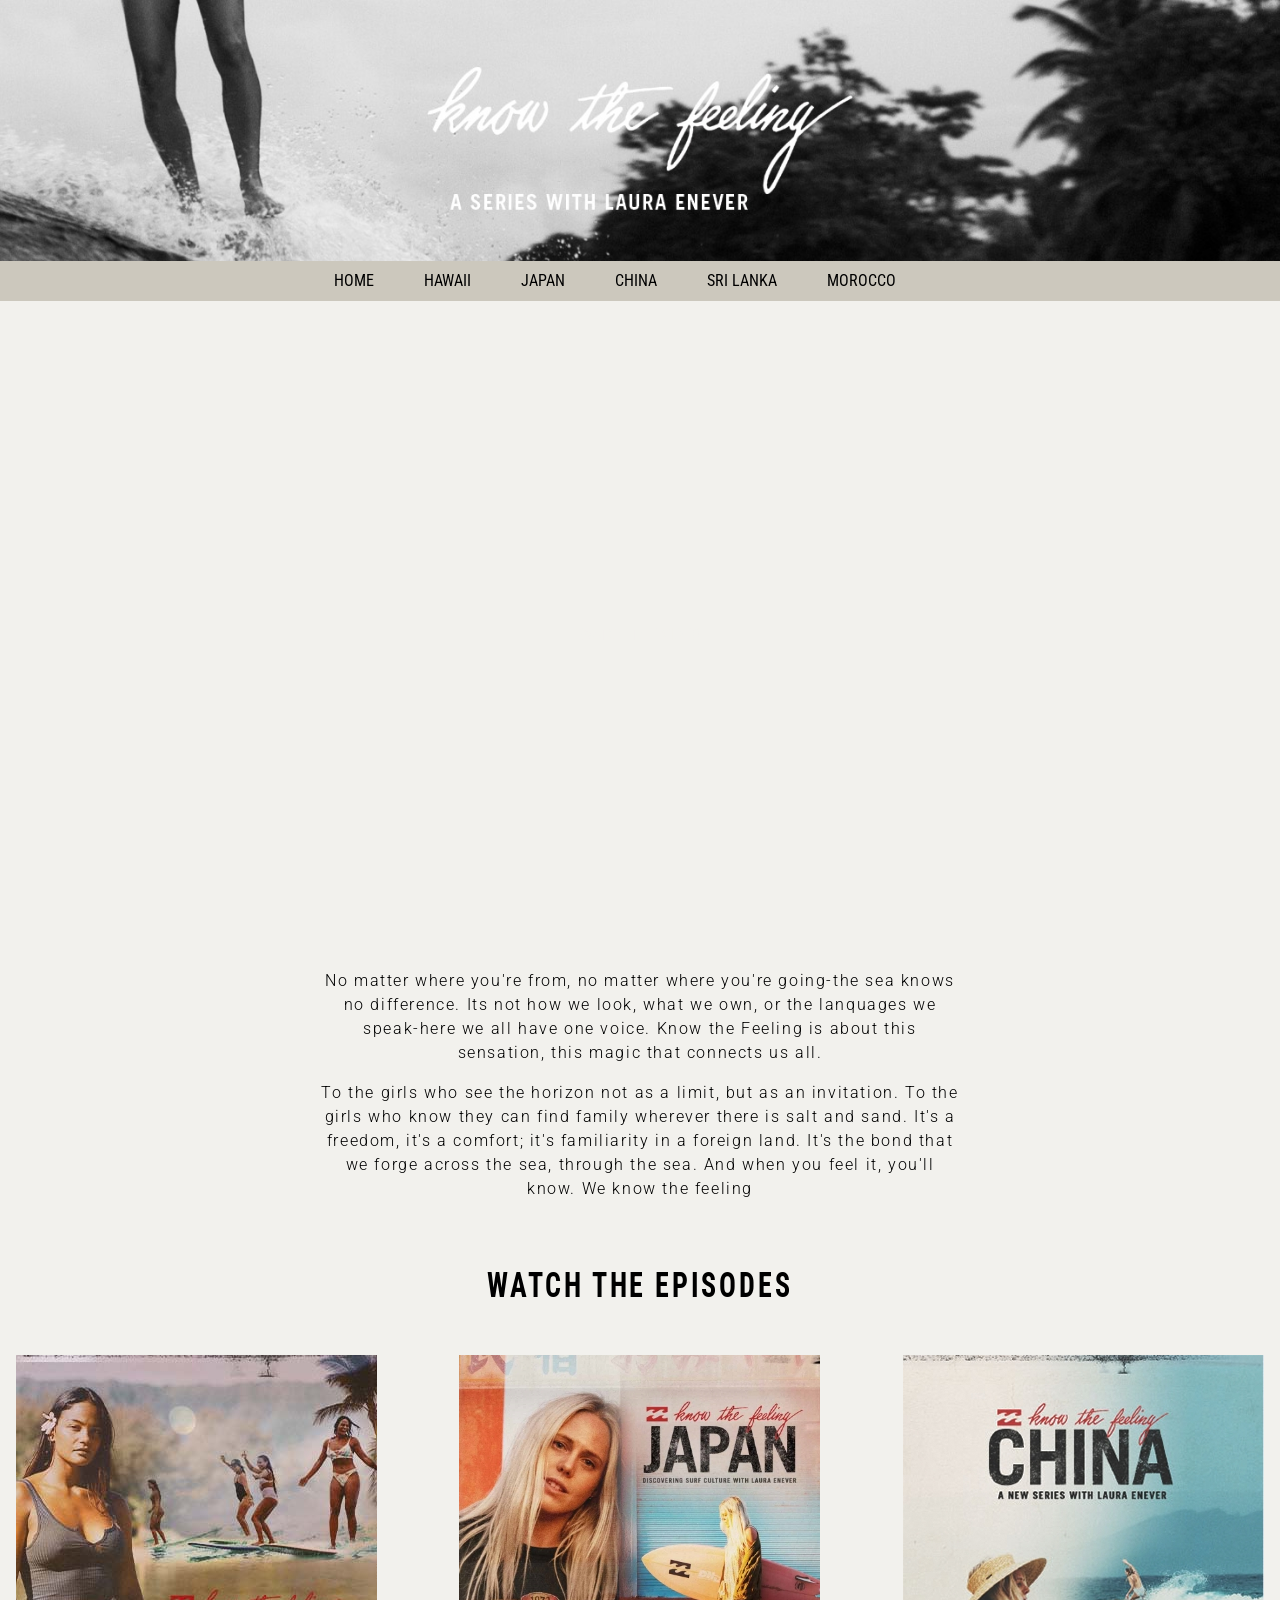
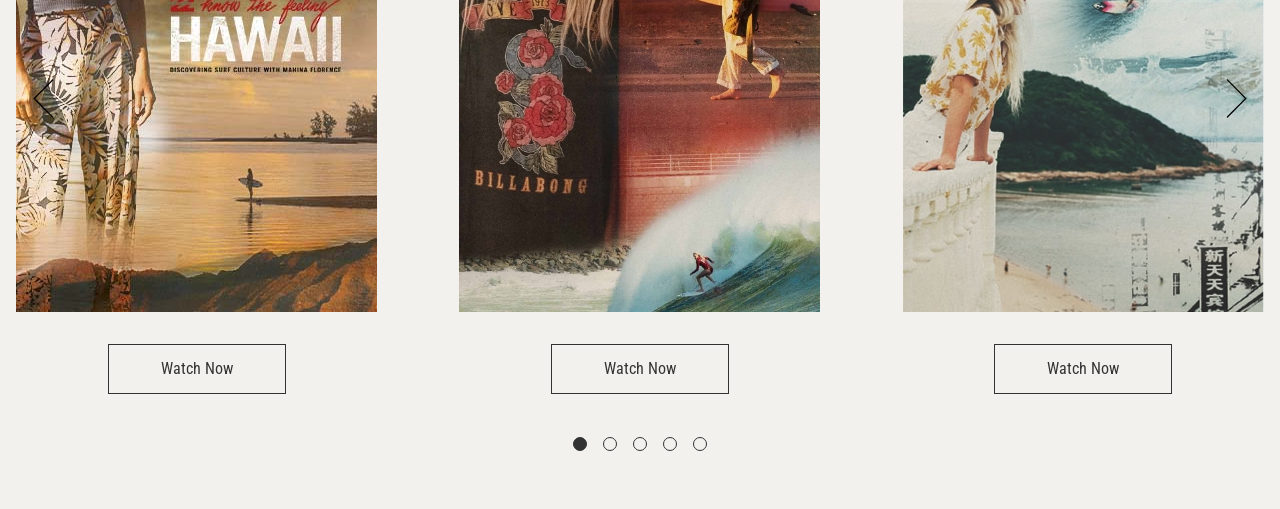
<file: index.html>
<!DOCTYPE html>
<html lang="en">
  <head>
    <meta charset="UTF-8" />
    <meta http-equiv="X-UA-Compatible" content="IE=edge" />
    <meta name="viewport" content="width=device-width, initial-scale=1.0" />
    <title>Boardriders | Thom Zolghadr</title>
    <link rel="stylesheet" href="style.css" />
    <link
      rel="stylesheet"
      href="https://unpkg.com/swiper@8/swiper-bundle.min.css"
    />

    <script
      defer
      src="https://unpkg.com/swiper@8/swiper-bundle.min.js"
    ></script>
    <script defer src="index.js"></script>
  </head>
  <body>
    <section id="hero">
      <div class="container"></div>
    </section>

    <nav>
      <div class="nav-swiper">
        <div class="swiper-wrapper uppercase ff-condensed text-grey">
          <div class="swiper-slide">
            <a href="#">Home</a>
          </div>
          <div class="swiper-slide"><a href="#">Hawaii</a></div>
          <div class="swiper-slide"><a href="#">Japan</a></div>
          <div class="swiper-slide"><a href="#">China</a></div>
          <div class="swiper-slide"><a href="#">Sri lanka</a></div>
          <div class="swiper-slide"><a href="#">Morocco</a></div>
          <!-- <div class="swiper-slide"><a href="#"></a></div>
          <div class="swiper-slide"><a href="#"></a></div> -->
        </div>
      </div>
    </nav>
    <section id="video">
      <!-- MODAL -->
      <div id="video-modal" class="modal" role="dialog" tabindex="-1">
        <div class="model-inner">
          <div class="modal-header">
            <button
              class="modal-close"
              data-id="video-modal"
              aria-label="Close"
            >
              &times;
            </button>
          </div>
          <div class="youtube-container">
            <div id="player"></div>
          </div>
        </div>
      </div>
      <div class="video-container flex modal-open" data-id="video-modal">
        <!-- END MODAL -->
        <video class="video-bg" autoplay muted playsinline loop>
          <source src="./assets/video_desktop.mp4" type="video/mp4" />
        </video>

        <div
          class="btn-video uppercase ff-condensed modal-open"
          data-id="video-modal"
        >
          Watch the video
        </div>
      </div>
    </section>
    <section id="text-blob">
      <div class="container container-sm text-center ltr-spacing-1 fw-300">
        <p>
          No matter where you're from, no matter where you're going-the sea
          knows no difference. Its not how we look, what we own, or the
          lanquages we speak-here we all have one voice. Know the Feeling is
          about this sensation, this magic that connects us all.
        </p>
        <p>
          To the girls who see the horizon not as a limit, but as an invitation.
          To the girls who know they can find family wherever there is salt and
          sand. It's a freedom, it's a comfort; it's familiarity in a foreign
          land. It's the bond that we forge across the sea, through the sea. And
          when you feel it, you'll know. We know the feeling
        </p>
      </div>
    </section>
    <section id="cards">
      <div class="flex container">
        <h1 class="uppercase ff-condensed ltr-spacing-1 fw-700 mb-2">
          Watch the Episodes
        </h1>
      </div>

      <!-- Swiper -->
      <div class="swiper episode-swiper">
        <div class="swiper-wrapper ff-condensed fw-400 text-center">
          <div class="swiper-slide">
            <div class="card">
              <img src="./assets/carousel/hawaii.jpg" />
              <div class="btn-black">Watch Now</div>
            </div>
          </div>
          <div class="swiper-slide">
            <div class="card">
              <img src="./assets/carousel/japan.jpeg" />
              <div class="btn-black">Watch Now</div>
            </div>
          </div>
          <div class="swiper-slide">
            <div class="card">
              <img src="./assets/carousel/china.jpg" />
              <div class="btn-black">Watch Now</div>
            </div>
          </div>
          <div class="swiper-slide">
            <div class="card">
              <img src="./assets/carousel/sri_lanka.jpeg" />
              <div class="btn-black">Watch Now</div>
            </div>
          </div>
          <div class="swiper-slide">
            <div class="card">
              <img src="./assets/carousel/morocco.jpeg" />
              <div class="btn-black">Watch Now</div>
            </div>
          </div>
        </div>
        <div
          class="swiper-pagination"
          style="--swiper-pagination-bullet-size: 14px"
        ></div>
        <div
          class="swiper-button-prev"
          style="--swiper-navigation-color: black"
        ></div>
        <div
          class="swiper-button-next"
          style="--swiper-navigation-color: black"
        ></div>
      </div>
    </section>
    <footer id="whitespace"></footer>
  </body>
</html>
</file>
<file: style.css>
@import url("https://fonts.googleapis.com/css2?family=Roboto+Condensed:wght@300;400;700&family=Roboto:wght@100;300;400;900&display=swap");

:root {
  --clr-accent: #ccc8bd;
  --clr-white: #f2f1ed;
  --clr-grey: #333333;

  --ff-sans-normal: "Roboto", sans-serif;
  --ff-sans-condensed: "Roboto Condensed", sans-serif;

  --transition: all 0.3s linear;
}

/* ***** */
/* RESET */
/* ***** */
/* https://piccalil.li/blog/a-modern-css-reset/ */

/* Box sizing rules */
*,
*::before,
*::after {
  box-sizing: border-box;
}

/* Remove default margin */
body,
h1,
h2,
h3,
h4,
p,
figure,
blockquote,
dl,
dd {
  margin: 0;
}

/* Set core root defaults */
html:focus-within {
  scroll-behavior: smooth;
}

/* Set core body defaults */
body {
  min-height: 100vh;
  text-rendering: optimizeSpeed;
  line-height: 1.5;
  font-family: var(--ff-sans-normal);
  background-color: var(--clr-white);
}

p + p {
  margin-top: 1rem;
}

section + section {
  margin-top: 4rem;
}

/* A elements that don't have a class get default styles */
a:not([class]) {
  text-decoration-skip-ink: auto;
}

/* Make images easier to work with */
img,
picture {
  max-width: 100%;
  display: block;
}

/* Inherit fonts for inputs and buttons */
input,
button,
textarea,
select {
  font: inherit;
}

/* Remove all animations, transitions and smooth scroll for people that prefer not to see them */
@media (prefers-reduced-motion: reduce) {
  html:focus-within {
    scroll-behavior: auto;
  }

  *,
  *::before,
  *::after {
    animation-duration: 0.01ms !important;
    animation-iteration-count: 1 !important;
    transition-duration: 0.01ms !important;
    scroll-behavior: auto !important;
  }
}

/* ********* */
/* UTILITIES */
/* ********* */

.container {
  margin-inline: auto;
  width: 80%;
  max-width: 1600px;
}

.container-sm {
  width: 70%;
}

.mb-2 {
  margin-bottom: 2rem;
}

.flex {
  display: flex;
  justify-content: center;
  align-items: center;
  gap: var(--gap, 3rem);
}

.uppercase {
  text-transform: uppercase;
}

.text-center {
  text-align: center;
}

.text-grey {
  color: var(--clr-grey);
}

.ff-condensed {
  font-family: var(--ff-sans-condensed);
}

.fw-300 {
  font-weight: 300;
}
.fw-400 {
  font-weight: 400;
}

.fw-700 {
  font-weight: 700;
}

.ltr-spacing-1 {
  letter-spacing: 0.1em;
}

/* ********** */
/* COMPONENTS */
/* ********** */

#hero {
  height: 60vh;
  width: 100%;
  background: url(./assets/hero_banner_mobile.jpg);
  background-position: center;
  background-repeat: no-repeat;
  background-size: cover;
}

nav {
  background-color: var(--clr-accent);
  padding-top: 0.5rem;
  padding-bottom: 0.5rem;
}

nav a {
  color: black;
  text-decoration: none;
}

.nav-swiper {
  margin-left: auto;
  margin-right: auto;
  position: relative;
  overflow: hidden;
  list-style: none;
  padding: 0;
  /* Fix of Webkit flickering */
  z-index: 1;
}

.nav-swiper .swiper-wrapper:first-child {
  margin-left: 20%;
}

#video {
  margin-top: max(3vw, 1rem);
}

video {
  max-width: 100%;
  max-height: 100%;
}

.video-container {
  width: 90%;
  margin-inline: auto;
  min-height: 80vw;
  position: relative;
  overflow: hidden;
}

.video-container a {
  text-decoration: none;
}

.video-bg {
  position: absolute;
  top: 50%;
  left: 50%;
  transform: translate(-50%, -50%);
  min-width: 100%;
  min-height: 100%;
  z-index: -1;
}

.btn-video {
  color: var(--clr-white);
  padding: 0.25rem 1rem;
  border: 2px solid var(--clr-white);

  transition: var(--transition);
}

/* MODAL */
.modal {
  display: none;
  align-items: center;
  justify-content: center;
  position: fixed;
  top: 50%;
  left: 50%;
  transform: translate(-50%, -50%);
  z-index: 100;
}
.modal[open] {
  display: flex;
}
.model-inner {
  background-color: black;
  border-radius: 0.5em;
  width: fit-content;
  margin: auto;
}
.modal-header {
  display: flex;
  align-items: center;
  justify-content: end;
  border-bottom: 2px solid black;
}

.modal button {
  font-size: 2rem;
  color: white;
  background: none;
  border: none;
}

#modal-overlay {
  width: 100%;
  height: 100%;
  position: fixed;
  top: 0;
  left: 0;
  z-index: 0;
  background-color: black;
  opacity: 0.5;
}

#cards h1 {
  font-size: 1.75rem;
  transform: scale(1, 1.25);
  text-rendering: optimizeLegibility;
  white-space: nowrap;
}

.btn-video:hover {
  cursor: pointer;
  box-shadow: 5px 5px 5px var(--clr-grey);
  text-shadow: 2px 2px 5px black, -1px -1px 5px black;
  transform: scale(110%, 110%);
}

.btn-black {
  color: var(--clr-grey);
  padding: 0.5rem 6vw;
  border: 1px solid var(--clr-grey);
  margin-inline: auto;
  transition: var(--transition);
}

.card img:hover,
.btn-black:hover {
  cursor: pointer;
  box-shadow: 5px 5px 5px var(--clr-grey);
  transform: scale(110%, 110%) translateY(3%);
}

footer {
  height: 4vw;
}

@media screen and (min-width: 991px) {
  #hero {
    height: 29vh;
    width: 100%;
    background: url(./assets/hero_banner_desktop.jpg);
    background-position: center;
    background-repeat: no-repeat;
    background-size: cover;
  }

  .nav-swiper .swiper-wrapper {
    align-items: center;
    justify-content: center;
  }

  .nav-swiper .swiper-wrapper:first-child {
    margin-left: 0;
  }
  #video {
    margin: 4rem 0 2rem 0;
  }

  .video-container {
    min-height: 60vh;
  }

  .container-sm {
    width: 50%;
  }

  .btn-black {
    color: var(--clr-grey);
    padding: 0.75rem 3.25rem;
    border: 1px solid var(--clr-grey);
    margin-inline: auto;
    transition: var(--transition);
  }
  .swiper.episode-swiper {
    max-width: 2000px;
  }
}

@media screen and (max-width: 991px) {
  /* Hide Navigation and Pagination at small screen sizes */
  .episode-swiper .swiper-button-prev,
  .episode-swiper .swiper-button-next,
  .episode-swiper .swiper-pagination-bullet {
    display: none;
  }

  .swiper-slide .card {
    gap: 1rem;
  }

  .swiper.episode-swiper {
    margin-left: 5%;
  }
}

@media screen and (max-width: 400px) {
  #cards h1 {
    font-size: 6vw;
  }

  .btn-black {
    padding-inline: 3vw;
  }

  .container-sm {
    width: 85%;
  }
}

.nav-swiper .swiper-slide {
  white-space: nowrap;
  width: min-content !important;
}

/* SWIPER OVERRIDES */
/* Override swiper for animation */
.swiper.episode-swiper {
  height: max-content;
  padding: 1rem 0 2.5rem 0;
}

/* Ensure image resizes to fit */
.swiper-slide img {
  display: block;
  width: 100%;
  max-height: 100%;
  object-fit: fill; /* Used fill vs contain to fix white line bug*/
  transition: var(--transition);
}

.swiper-slide .card {
  display: flex;
  gap: 2rem;
  flex-direction: column;
}

/* Overide swiper-slide to show cards */
.swiper-slide {
  text-align: center;
  -webkit-backface-visibility: hidden; /* To fix image flickering in Safari*/
  -webkit-transform: translate3d(
    0,
    0,
    0
  ); /* To fix image flickering in Safari*/

  /* Center slide text vertically */
  display: -webkit-box;
  display: -ms-flexbox;
  display: -webkit-flex;
  display: flex;
  -webkit-box-pack: center;
  -ms-flex-pack: center;
  -webkit-justify-content: center;
  justify-content: center;
  -webkit-box-align: center;
  -ms-flex-align: center;
  -webkit-align-items: center;
  align-items: center;
}

/* Swiper Pagination Overide */
.episode-swiper .swiper-pagination {
  position: relative;
  top: 2.5rem;
  text-align: center;
  transition: 300ms opacity;
  transform: translate3d(0, 0, 0);
  z-index: 10;
}

.episode-swiper .swiper-pagination-bullet {
  width: var(
    --swiper-pagination-bullet-width,
    var(--swiper-pagination-bullet-size, 13px)
  );
  height: var(
    --swiper-pagination-bullet-height,
    var(--swiper-pagination-bullet-size, 13px)
  );

  border: 1px solid var(--clr-grey);
  background: var(--swiper-pagination-bullet-inactive-color, rgba(0, 0, 0, 0));
  opacity: var(--swiper-pagination-bullet-inactive-opacity, 1);
}

.episode-swiper .swiper-pagination-bullet-active {
  opacity: var(--swiper-pagination-bullet-opacity, 1);
  background: var(--swiper-pagination-color, var(--clr-grey));
}

.episode-swiper
  .swiper-horizontal
  > .swiper-pagination-bullets
  .swiper-pagination-bullet,
.episode-swiper
  .swiper-pagination-horizontal.swiper-pagination-bullets
  .swiper-pagination-bullet {
  margin: 0 var(--swiper-pagination-bullet-horizontal-gap, 0.5rem);
}

/* Swiper Nav buttons Override */
#cards .swiper-button-next,
#cards .swiper-button-prev {
  background-image: url(./assets/arrow.svg);
  background-repeat: no-repeat;
  background-size: 150%;
  background-position: center;
}

.swiper-button-next::after,
.swiper-button-prev::after {
  display: none;
}

.episode-swiper .swiper-button-prev {
  transform: rotate(180deg);
  left: 30px;
}

.episode-swiper .swiper-button-next {
  right: 30px;
}

/* END SWIPER OVERRIDE */
</file>
